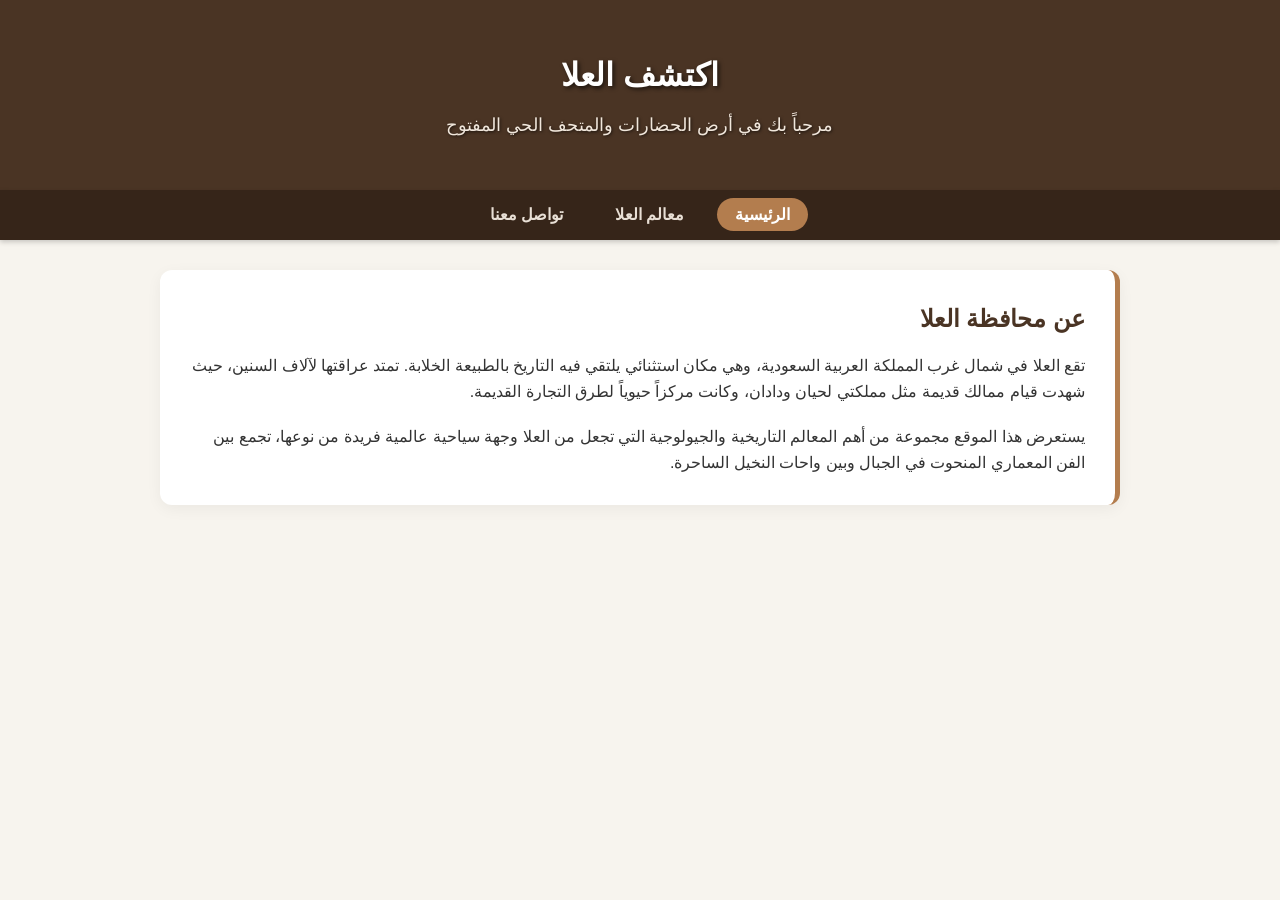
<file: index.html>
<!DOCTYPE HTML>
<html lang="ar" dir="rtl">
<head>
    <meta charset="UTF-8">
    <meta name="viewport" content="width=device-width, initial-scale=1.0">
    <title>بوابة العلا التاريخية</title>
    <link rel="stylesheet" href="style.css">
</head>
<body>

    <header>
        <h1>اكتشف العلا</h1>
        <p>مرحباً بك في أرض الحضارات والمتحف الحي المفتوح</p>
    </header>

    <nav>
        <ul>
            <li><a href="index.html" class="active">الرئيسية</a></li>
            <li><a href="places.html">معالم العلا</a></li>
            <li><a href="contact.html">تواصل معنا</a></li>
        </ul>
    </nav>

    <main>
        <section class="hero-section">
            <h2>عن محافظة العلا</h2>
            <p>تقع العلا في شمال غرب المملكة العربية السعودية، وهي مكان استثنائي يلتقي فيه التاريخ بالطبيعة الخلابة. تمتد عراقتها لآلاف السنين، حيث شهدت قيام ممالك قديمة مثل مملكتي لحيان ودادان، وكانت مركزاً حيوياً لطرق التجارة القديمة.</p>
            
            <div class="intro-grid">
                <p>يستعرض هذا الموقع مجموعة من أهم المعالم التاريخية والجيولوجية التي تجعل من العلا وجهة سياحية عالمية فريدة من نوعها، تجمع بين الفن المعماري المنحوت في الجبال وبين واحات النخيل الساحرة.</p>
            </div>
        </section>
    </main>

</body>
</html>
</file>
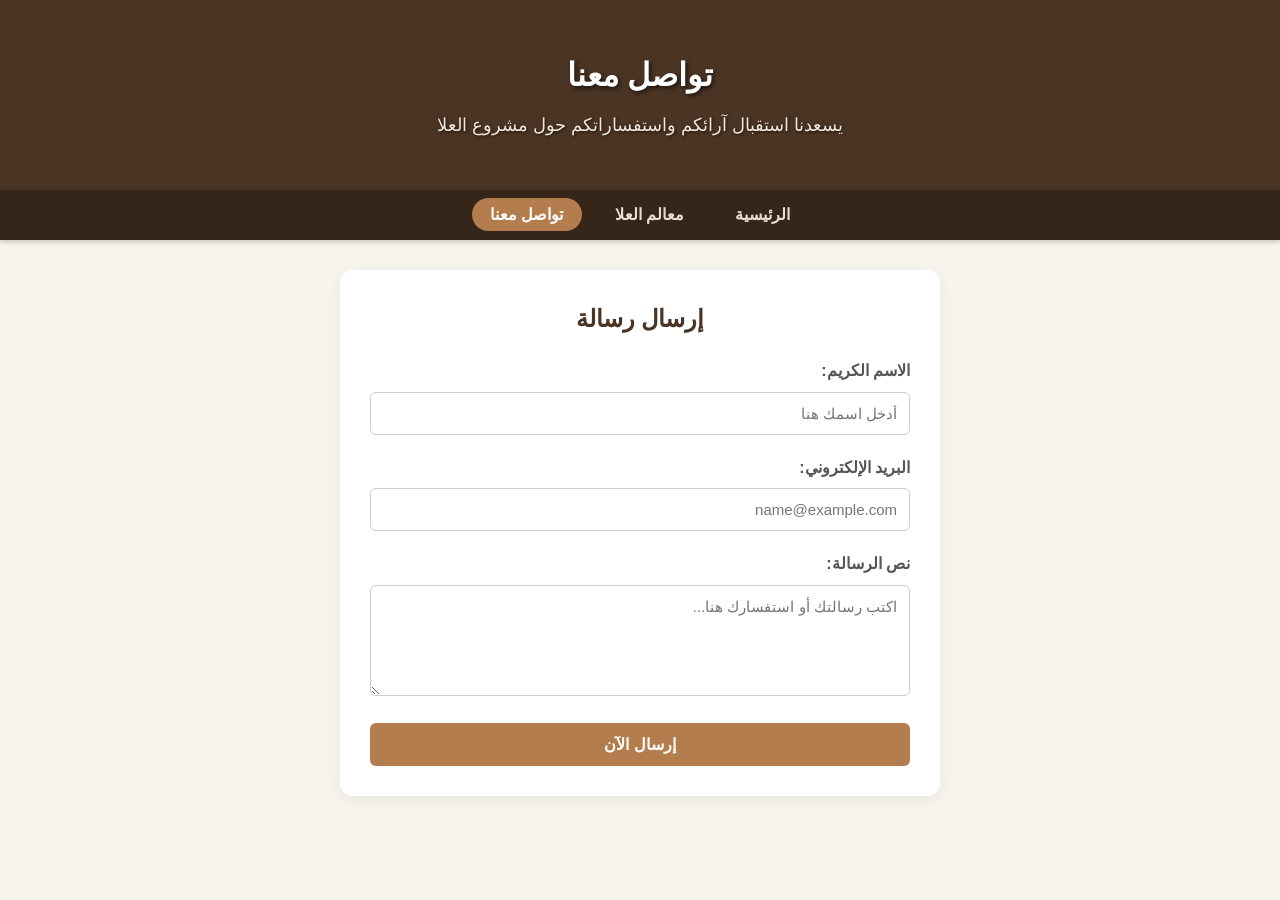
<file: contact.html>
<!DOCTYPE HTML>
<html lang="ar" dir="rtl">
<head>
    <meta charset="UTF-8">
    <meta name="viewport" content="width=device-width, initial-scale=1.0">
    <title>تواصل معنا</title>
    <link rel="stylesheet" href="style.css">
</head>
<body>

    <header>
        <h1>تواصل معنا</h1>
        <p>يسعدنا استقبال آرائكم واستفساراتكم حول مشروع العلا</p>
    </header>

    <nav>
        <ul>
            <li><a href="index.html">الرئيسية</a></li>
            <li><a href="places.html">معالم العلا</a></li>
            <li><a href="contact.html" class="active">تواصل معنا</a></li>
        </ul>
    </nav>

    <main>
        <div class="contact-container">
            <h2>إرسال رسالة</h2>
            <form action="#" method="POST" onsubmit="event.preventDefault(); alert('تم استلام رسالتك بنجاح!');">
                <div class="form-group">
                    <label for="name">الاسم الكريم:</label>
                    <input type="text" id="name" required placeholder="أدخل اسمك هنا">
                </div>
                <div class="form-group">
                    <label for="email">البريد الإلكتروني:</label>
                    <input type="email" id="email" required placeholder="name@example.com">
                </div>
                <div class="form-group">
                    <label for="message">نص الرسالة:</label>
                    <textarea id="message" rows="5" required placeholder="اكتب رسالتك أو استفسارك هنا..."></textarea>
                </div>
                <button type="submit" class="btn-submit">إرسال الآن</button>
            </form>
        </div>
    </main>

</body>
</html>
</file>
<file: style.css>
/* التنسيق العام للموقع */
* {
    box-sizing: border-box;
    margin: 0;
    padding: 0;
}

body {
    font-family: 'Segoe UI', Tahoma, Geneva, Verdana, sans-serif;
    background-color: #f7f4ee;
    color: #333;
    line-height: 1.6;
}

/* الهيدر أو الرأس العلوي */
header {
    background: linear-gradient(rgba(0, 0, 0, 0.4), rgba(0, 0, 0, 0.4)), url('https://images.unsplash.com/photo-1655821737474-0f18bd89b1c9?auto=format&fit=crop&w=1200&q=80') no-gradient;
    background-size: cover;
    background-position: center;
    background-color: #4a3424;
    color: #fff;
    text-align: center;
    padding: 50px 20px;
}

header h1 {
    font-size: 32px;
    margin-bottom: 10px;
    text-shadow: 2px 2px 4px rgba(0,0,0,0.6);
}

header p {
    font-size: 18px;
    color: #f1e7dc;
    text-shadow: 1px 1px 3px rgba(0,0,0,0.6);
}

/* قائمة التنقل */
nav {
    background-color: #362519;
    position: sticky;
    top: 0;
    z-index: 1000;
    box-shadow: 0 2px 5px rgba(0,0,0,0.2);
}

nav ul {
    list-style: none;
    display: flex;
    justify-content: center;
    gap: 15px;
    padding: 12px;
}

nav a {
    color: #e8dfd5;
    text-decoration: none;
    font-weight: bold;
    padding: 8px 18px;
    border-radius: 20px;
    transition: all 0.3s ease;
}

nav a:hover, nav a.active {
    background-color: #b37d4e;
    color: #fff;
}

/* حاويات المحتوى الأساسية */
main {
    max-width: 1000px;
    margin: 30px auto;
    padding: 0 20px;
}

/* تنسيق الصفحة الرئيسية (index.html) */
.hero-section {
    background-color: #ffffff;
    padding: 30px;
    border-radius: 12px;
    box-shadow: 0 4px 15px rgba(0,0,0,0.05);
    margin-bottom: 30px;
    border-right: 5px solid #b37d4e;
}

.hero-section h2 {
    color: #4a3424;
    margin-bottom: 15px;
}

.intro-grid {
    display: grid;
    grid-template-columns: 1fr;
    gap: 20px;
    margin-top: 20px;
}

/* تنسيق صفحة المعالم (places.html) */
.gallery-container {
    display: flex;
    flex-direction: column;
    gap: 30px;
}

.place-card {
    display: flex;
    background: #ffffff;
    border-radius: 12px;
    box-shadow: 0 4px 15px rgba(0,0,0,0.06);
    overflow: hidden;
    align-items: center;
    border: 1px solid #eae5da;
    transition: transform 0.3s ease;
}

.place-card:hover {
    transform: translateY(-3px);
}

.place-info {
    padding: 30px;
    width: 60%;
}

.place-info h3 {
    color: #b37d4e;
    font-size: 22px;
    margin-bottom: 12px;
}

.place-info p {
    color: #666;
    font-size: 15px;
    text-align: justify;
}

.place-img {
    width: 40%;
    height: 260px;
    object-fit: cover;
    display: block;
}

/* تنسيق صفحة اتصل بنا (contact.html) */
.contact-container {
    background: #fff;
    padding: 30px;
    border-radius: 12px;
    box-shadow: 0 4px 15px rgba(0,0,0,0.06);
    max-width: 600px;
    margin: 0 auto;
}

.contact-container h2 {
    color: #4a3424;
    margin-bottom: 20px;
    text-align: center;
}

.form-group {
    margin-bottom: 20px;
}

.form-group label {
    display: block;
    margin-bottom: 8px;
    font-weight: bold;
    color: #555;
}

.form-group input, .form-group textarea {
    width: 100%;
    padding: 12px;
    border: 1px solid #ccc;
    border-radius: 6px;
    font-family: inherit;
    font-size: 15px;
}

.form-group input:focus, .form-group textarea:focus {
    border-color: #b37d4e;
    outline: none;
}

.btn-submit {
    background-color: #b37d4e;
    color: white;
    border: none;
    padding: 12px 25px;
    font-size: 16px;
    font-weight: bold;
    border-radius: 6px;
    cursor: pointer;
    width: 100%;
    transition: background 0.3s;
}

.btn-submit:hover {
    background-color: #4a3424;
}

/* الشاشات الصغيرة (الجوالات) */
@media (max-width: 768px) {
    header { padding: 35px 15px; }
    header h1 { font-size: 26px; }
    nav ul { gap: 10px; }
    nav a { padding: 6px 12px; font-size: 14px; }
    .place-card { flex-direction: column; }
    .place-img { width: 100%; height: 200px; }
    .place-info { width: 100%; padding: 20px; }
}
</file>
